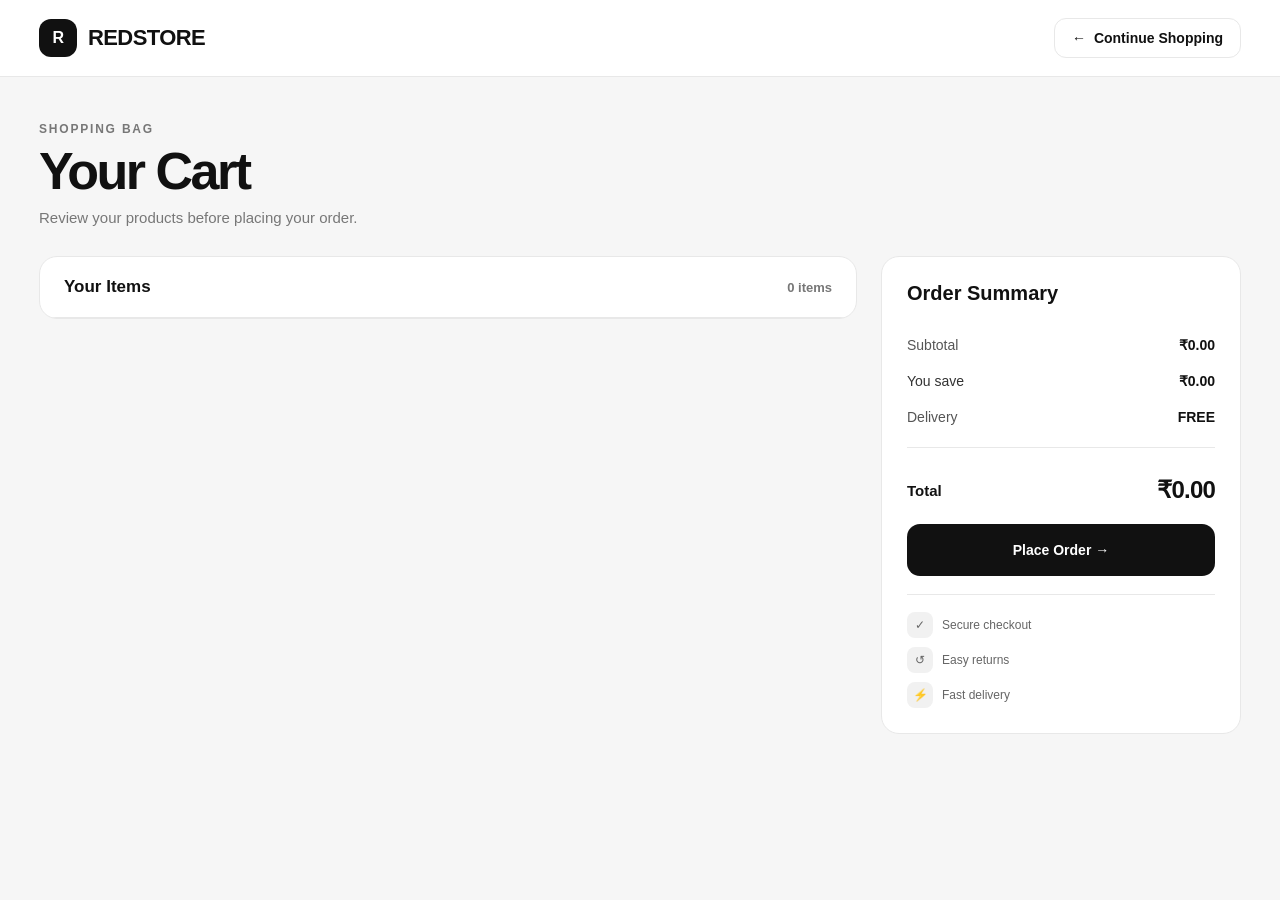
<file: templates/addtocart.html>
<!DOCTYPE html>
<html lang="en">
<head>
    <meta charset="UTF-8">
    <meta name="viewport" content="width=device-width, initial-scale=1.0">

    <title>Your Cart | RedStore</title>

    <style>
        * {
            margin: 0;
            padding: 0;
            box-sizing: border-box;
        }

        :root {
            --black: #111111;
            --dark: #1b1b1b;
            --white: #ffffff;
            --soft: #f6f6f6;
            --border: #e8e8e8;
            --muted: #777777;
            --danger: #222222;
            --radius: 18px;
        }

        body {
            font-family:
                Inter,
                "Segoe UI",
                Arial,
                sans-serif;
            background: var(--soft);
            color: var(--black);
            min-height: 100vh;
        }

        button,
        a {
            font: inherit;
        }

        button {
            cursor: pointer;
        }

        a {
            color: inherit;
            text-decoration: none;
        }

        /* =========================
           HEADER
        ========================= */

        .cart-header {
            background: var(--white);
            border-bottom: 1px solid var(--border);
            position: sticky;
            top: 0;
            z-index: 100;
        }

        .header-inner {
            max-width: 1250px;
            min-height: 76px;
            margin: auto;
            padding: 0 24px;

            display: flex;
            align-items: center;
            justify-content: space-between;
            gap: 20px;
        }

        .brand {
            display: flex;
            align-items: center;
            gap: 11px;
            font-size: 22px;
            font-weight: 900;
            letter-spacing: -0.6px;
        }

        .brand-mark {
            width: 38px;
            height: 38px;
            background: var(--black);
            color: var(--white);
            border-radius: 12px;

            display: grid;
            place-items: center;

            font-size: 16px;
        }

        .back-home {
            display: inline-flex;
            align-items: center;
            gap: 8px;

            padding: 11px 17px;
            border: 1px solid var(--border);
            border-radius: 12px;

            font-size: 14px;
            font-weight: 700;

            transition: .25s ease;
        }

        .back-home:hover {
            background: var(--black);
            color: var(--white);
            border-color: var(--black);
        }

        /* =========================
           MAIN
        ========================= */

        .page {
            max-width: 1250px;
            margin: auto;
            padding: 45px 24px 70px;
        }

        .page-heading {
            margin-bottom: 30px;
        }

        .eyebrow {
            color: var(--muted);
            font-size: 12px;
            font-weight: 800;
            letter-spacing: 1.8px;
            text-transform: uppercase;
            margin-bottom: 9px;
        }

        .page-heading h1 {
            font-size: clamp(32px, 5vw, 52px);
            line-height: 1;
            letter-spacing: -2.5px;
            margin-bottom: 12px;
        }

        .page-heading p {
            color: var(--muted);
            font-size: 15px;
        }

        /* =========================
           CART LAYOUT
        ========================= */

        .cart-layout {
            display: grid;
            grid-template-columns: minmax(0, 1fr) 360px;
            gap: 24px;
            align-items: start;
        }

        .cart-card {
            background: var(--white);
            border: 1px solid var(--border);
            border-radius: var(--radius);
            overflow: hidden;
        }

        .cart-top {
            padding: 20px 24px;
            border-bottom: 1px solid var(--border);

            display: flex;
            align-items: center;
            justify-content: space-between;
        }

        .cart-top h2 {
            font-size: 17px;
        }

        #item-count {
            color: var(--muted);
            font-size: 13px;
            font-weight: 700;
        }

        /* =========================
           CART ITEM
        ========================= */

        #cart-body {
            padding: 0 24px;
        }

        .cart-item {
            min-height: 125px;
            padding: 20px 0;

            display: grid;
            grid-template-columns: 88px minmax(0, 1fr) auto;
            gap: 18px;
            align-items: center;

            border-bottom: 1px solid var(--border);
        }

        .cart-item:last-child {
            border-bottom: none;
        }

        .product-image {
            width: 88px;
            height: 88px;

            border-radius: 15px;
            border: 1px solid var(--border);
            background: #fafafa;

            display: grid;
            place-items: center;
            overflow: hidden;
        }

        .product-image img {
            width: 100%;
            height: 100%;
            object-fit: contain;
            padding: 8px;
        }

        .product-name {
            font-size: 16px;
            font-weight: 800;
            line-height: 1.35;
            margin-bottom: 8px;
        }

        .price-row {
            display: flex;
            align-items: center;
            gap: 9px;
            flex-wrap: wrap;
        }

        .selling-price {
            font-size: 15px;
            font-weight: 900;
        }

        .original-price {
            color: #999;
            font-size: 13px;
            text-decoration: line-through;
        }

        .save-badge {
            background: #f0f0f0;
            color: #333;

            border-radius: 7px;
            padding: 4px 7px;

            font-size: 10px;
            font-weight: 900;
        }

        .item-actions {
            display: flex;
            align-items: center;
            gap: 14px;
            margin-top: 12px;
        }

        .qty {
            height: 38px;
            display: inline-flex;
            align-items: center;

            border: 1px solid var(--border);
            border-radius: 10px;
            overflow: hidden;
        }

        .qty button {
            width: 36px;
            height: 100%;

            border: 0;
            background: var(--white);
            color: var(--black);

            font-size: 18px;
            font-weight: 800;
        }

        .qty button:hover {
            background: #f2f2f2;
        }

        .qty-value {
            min-width: 34px;
            text-align: center;
            font-size: 13px;
            font-weight: 900;
        }

        .remove-btn {
            border: 0;
            background: transparent;
            color: #777;
            font-size: 12px;
            font-weight: 800;
        }

        .remove-btn:hover {
            color: var(--black);
            text-decoration: underline;
        }

        .item-total {
            text-align: right;
            font-size: 16px;
            font-weight: 900;
            white-space: nowrap;
        }

        /* =========================
           SUMMARY
        ========================= */

        .summary {
            background: var(--white);
            border: 1px solid var(--border);
            border-radius: var(--radius);
            padding: 25px;

            position: sticky;
            top: 100px;
        }

        .summary h2 {
            font-size: 20px;
            margin-bottom: 22px;
        }

        .summary-row {
            display: flex;
            justify-content: space-between;
            gap: 15px;

            padding: 10px 0;

            color: #555;
            font-size: 14px;
        }

        .summary-row strong {
            color: var(--black);
        }

        .discount {
            color: #333 !important;
        }

        .summary-divider {
            height: 1px;
            background: var(--border);
            margin: 12px 0;
        }

        .total-row {
            display: flex;
            align-items: center;
            justify-content: space-between;

            padding: 16px 0 20px;
        }

        .total-row span {
            font-size: 15px;
            font-weight: 800;
        }

        .total-row strong {
            font-size: 24px;
            letter-spacing: -0.8px;
        }

        /* =========================
           CHECKOUT BUTTON
        ========================= */

        .checkout-btn {
            width: 100%;
            height: 52px;

            border: 0;
            border-radius: 13px;

            background: var(--black);
            color: var(--white);

            font-size: 14px;
            font-weight: 900;

            transition:
                transform .2s ease,
                background .2s ease;
        }

        .checkout-btn:hover:not(:disabled) {
            background: #2b2b2b;
            transform: translateY(-2px);
        }

        .checkout-btn:disabled {
            background: #d7d7d7;
            color: #888;
            cursor: not-allowed;
        }

        .login-note {
            display: none;

            margin-top: 12px;
            padding: 12px;

            background: #f5f5f5;
            border-radius: 10px;

            font-size: 12px;
            line-height: 1.5;
            color: #555;
        }

        .login-note.show {
            display: block;
        }

        .login-link {
            font-weight: 900;
            text-decoration: underline;
        }

        .secure-box {
            margin-top: 18px;
            padding-top: 17px;
            border-top: 1px solid var(--border);

            display: grid;
            gap: 9px;
        }

        .secure-item {
            display: flex;
            align-items: center;
            gap: 9px;

            color: #666;
            font-size: 12px;
        }

        .secure-icon {
            width: 26px;
            height: 26px;

            background: #f1f1f1;
            border-radius: 8px;

            display: grid;
            place-items: center;

            font-size: 12px;
        }

        /* =========================
           EMPTY STATE
        ========================= */

        .empty {
            padding: 75px 25px;
            text-align: center;
        }

        .empty-icon {
            width: 70px;
            height: 70px;
            margin: 0 auto 18px;

            background: var(--black);
            color: var(--white);

            border-radius: 22px;

            display: grid;
            place-items: center;

            font-size: 28px;
        }

        .empty h2 {
            font-size: 24px;
            margin-bottom: 8px;
        }

        .empty p {
            color: var(--muted);
            margin-bottom: 22px;
        }

        .shop-btn {
            display: inline-flex;
            align-items: center;
            justify-content: center;

            padding: 12px 20px;

            background: var(--black);
            color: var(--white);

            border-radius: 11px;

            font-size: 13px;
            font-weight: 800;
        }

        /* =========================
           LOGIN MODAL
        ========================= */

        .modal {
            position: fixed;
            inset: 0;

            background: rgba(0,0,0,.55);

            display: none;
            align-items: center;
            justify-content: center;

            padding: 20px;
            z-index: 999;
        }

        .modal.active {
            display: flex;
        }

        .modal-box {
            width: min(430px, 100%);
            background: white;
            border-radius: 20px;
            padding: 28px;
            box-shadow: 0 30px 80px rgba(0,0,0,.25);
        }

        .modal-icon {
            width: 48px;
            height: 48px;

            background: var(--black);
            color: white;

            border-radius: 14px;

            display: grid;
            place-items: center;

            margin-bottom: 18px;
        }

        .modal-box h3 {
            font-size: 23px;
            margin-bottom: 8px;
        }

        .modal-box p {
            color: var(--muted);
            font-size: 13px;
            line-height: 1.6;
            margin-bottom: 22px;
        }

        .modal-actions {
            display: flex;
            gap: 10px;
        }

        .modal-actions a,
        .modal-actions button {
            flex: 1;
            height: 46px;

            border-radius: 11px;
            border: 1px solid var(--border);

            display: grid;
            place-items: center;

            font-size: 13px;
            font-weight: 800;
        }

        .go-login {
            background: var(--black);
            color: white;
            border-color: var(--black) !important;
        }

        .cancel-btn {
            background: white;
            color: var(--black);
        }

        /* =========================
           RESPONSIVE
        ========================= */

        @media (max-width: 900px) {
            .cart-layout {
                grid-template-columns: 1fr;
            }

            .summary {
                position: static;
            }
        }

        @media (max-width: 650px) {
            .header-inner {
                min-height: 66px;
                padding: 0 16px;
            }

            .brand {
                font-size: 19px;
            }

            .brand-mark {
                width: 34px;
                height: 34px;
            }

            .page {
                padding: 30px 14px 45px;
            }

            .page-heading {
                margin-bottom: 22px;
            }

            .page-heading h1 {
                font-size: 35px;
            }

            .cart-top {
                padding: 17px;
            }

            #cart-body {
                padding: 0 17px;
            }

            .cart-item {
                grid-template-columns: 70px minmax(0, 1fr);
                gap: 13px;
            }

            .product-image {
                width: 70px;
                height: 70px;
            }

            .item-total {
                grid-column: 2;
                text-align: left;
                margin-top: -4px;
            }

            .item-actions {
                gap: 9px;
            }

            .summary {
                padding: 20px;
            }

            .back-home {
                padding: 9px 12px;
                font-size: 12px;
            }
        }

        @media (max-width: 420px) {
            .back-home span {
                display: none;
            }

            .cart-item {
                grid-template-columns: 60px minmax(0, 1fr);
            }

            .product-image {
                width: 60px;
                height: 60px;
            }

            .product-name {
                font-size: 14px;
            }
        }
    </style>
</head>

<body>

<header class="cart-header">
    <div class="header-inner">

        <a href="/" class="brand">
            <span class="brand-mark">R</span>
            <span>REDSTORE</span>
        </a>

        <a href="/" class="back-home">
            ← <span>Continue Shopping</span>
        </a>

    </div>
</header>


<main class="page">

    <div class="page-heading">
        <div class="eyebrow">Shopping bag</div>
        <h1>Your Cart</h1>
        <p>Review your products before placing your order.</p>
    </div>


    <div class="cart-layout">

        <!-- CART -->
        <section class="cart-card">

            <div class="cart-top">
                <h2>Your Items</h2>
                <span id="item-count">0 items</span>
            </div>

            <div id="cart-body"></div>

        </section>


        <!-- SUMMARY -->
        <aside class="summary">

            <h2>Order Summary</h2>

            <div class="summary-row">
                <span>Subtotal</span>
                <strong id="subtotal">₹0.00</strong>
            </div>

            <div class="summary-row discount">
                <span>You save</span>
                <strong id="discount">₹0.00</strong>
            </div>

            <div class="summary-row">
                <span>Delivery</span>
                <strong id="delivery">FREE</strong>
            </div>

            <div class="summary-divider"></div>

            <div class="total-row">
                <span>Total</span>
                <strong id="total">₹0.00</strong>
            </div>

            <button
                id="checkout-btn"
                class="checkout-btn"
                type="button">
                Place Order →
            </button>

            <div id="login-note" class="login-note">
                Please
                <a href="/login" class="login-link">login</a>
                before placing your order.
            </div>

            <div class="secure-box">

                <div class="secure-item">
                    <span class="secure-icon">✓</span>
                    Secure checkout
                </div>

                <div class="secure-item">
                    <span class="secure-icon">↺</span>
                    Easy returns
                </div>

                <div class="secure-item">
                    <span class="secure-icon">⚡</span>
                    Fast delivery
                </div>

            </div>

        </aside>

    </div>

</main>


<!-- LOGIN MODAL -->

<div class="modal" id="login-modal">

    <div class="modal-box">

        <div class="modal-icon">🔒</div>

        <h3>Login Required</h3>

        <p>
            Please login to your account before placing an order.
            Your cart items will remain saved.
        </p>

        <div class="modal-actions">

            <button
                class="cancel-btn"
                id="close-modal">
                Cancel
            </button>

            <a
                href="/login"
                class="go-login">
                Login
            </a>

        </div>

    </div>

</div>

<script>

    /* ==========================================
       CART DATA
    ========================================== */

    let cartItems = [];

    try {

        const storedCart =
            JSON.parse(
                localStorage.getItem("cart")
            );

        cartItems =
            Array.isArray(storedCart)
                ? storedCart
                : [];

    } catch (error) {

        cartItems = [];

    }


    /* ==========================================
       DOM ELEMENTS
    ========================================== */

    const cartBody =
        document.getElementById("cart-body");

    const itemCount =
        document.getElementById("item-count");

    const subtotalElement =
        document.getElementById("subtotal");

    const discountElement =
        document.getElementById("discount");

    const totalElement =
        document.getElementById("total");

    const checkoutBtn =
        document.getElementById("checkout-btn");

    const loginNote =
        document.getElementById("login-note");

    const loginModal =
        document.getElementById("login-modal");

    const closeModal =
        document.getElementById("close-modal");


    /* ==========================================
       LOGIN STATUS
       
       Flask session is the source of truth.
       No localStorage login check.
    ========================================== */

    let userLoggedIn =
        {{ 'true' if user_logged_in else 'false' }};


    /* ==========================================
       FORMAT MONEY
    ========================================== */

    function money(value) {

        return "₹" +
            Number(value || 0)
                .toLocaleString("en-IN", {
                    minimumFractionDigits: 2,
                    maximumFractionDigits: 2
                });

    }


    /* ==========================================
       SAVE CART
    ========================================== */

    function saveCart() {

        localStorage.setItem(
            "cart",
            JSON.stringify(cartItems)
        );

    }


    /* ==========================================
       RENDER CART
    ========================================== */

    function renderCart() {

        cartBody.innerHTML = "";


        /* Empty cart */

        if (cartItems.length === 0) {

            cartBody.innerHTML = `
                <div class="empty">

                    <div class="empty-icon">
                        🛒
                    </div>

                    <h2>Your cart is empty</h2>

                    <p>
                        Looks like you haven't added
                        anything to your cart yet.
                    </p>

                    <a href="/" class="shop-btn">
                        Start Shopping →
                    </a>

                </div>
            `;

            updateSummary();
            updateCheckoutState();

            return;
        }


        /* Cart items */

        cartItems.forEach(
            (item, index) => {

                const price =
                    Number(item.price) || 0;


                const originalPrice =
                    Number(item.originalPrice)
                    || price;


                const quantity =
                    Math.max(
                        1,
                        Number(item.quantity) || 1
                    );


                const finalPrice =
                    price * quantity;


                const saving =
                    Math.max(
                        0,
                        (originalPrice - price)
                        * quantity
                    );


                const article =
                    document.createElement(
                        "article"
                    );


                article.className =
                    "cart-item";


                article.innerHTML = `

                    <div class="product-image">

                        <img
                            src="${escapeHTML(
                                item.image || ""
                            )}"
                            alt="${escapeHTML(
                                item.name || "Product"
                            )}"
                            onerror="
                                this.style.display='none'
                            "
                        >

                    </div>


                    <div>

                        <div class="product-name">
                            ${escapeHTML(
                                item.name || "Product"
                            )}
                        </div>


                        <div class="price-row">

                            <span class="selling-price">
                                ${money(price)}
                            </span>

                            ${
                                originalPrice > price
                                ? `
                                    <span class="original-price">
                                        ${money(
                                            originalPrice
                                        )}
                                    </span>

                                    <span class="save-badge">
                                        SAVE ${money(
                                            originalPrice - price
                                        )}
                                    </span>
                                  `
                                : ""
                            }

                        </div>


                        <div class="item-actions">

                            <div class="qty">

                                <button
                                    type="button"
                                    onclick="
                                        updateQuantity(
                                            ${index},
                                            -1
                                        )
                                    ">
                                    −
                                </button>


                                <span class="qty-value">
                                    ${quantity}
                                </span>


                                <button
                                    type="button"
                                    onclick="
                                        updateQuantity(
                                            ${index},
                                            1
                                        )
                                    ">
                                    +
                                </button>

                            </div>


                            <button
                                type="button"
                                class="remove-btn"
                                onclick="
                                    removeItem(
                                        ${index}
                                    )
                                ">
                                Remove
                            </button>

                        </div>

                    </div>


                    <div class="item-total">
                        ${money(finalPrice)}
                    </div>

                `;


                cartBody.appendChild(article);

            }
        );


        saveCart();

        updateSummary();

        updateCheckoutState();

    }


    /* ==========================================
       UPDATE QUANTITY
    ========================================== */

    function updateQuantity(
        index,
        change
    ) {

        if (!cartItems[index]) {
            return;
        }


        const current =
            Number(
                cartItems[index].quantity
            ) || 1;


        const next =
            current + change;


        if (next < 1) {
            return;
        }


        cartItems[index].quantity =
            next;


        renderCart();

    }


    /* ==========================================
       REMOVE ITEM
    ========================================== */

    function removeItem(index) {

        if (!cartItems[index]) {
            return;
        }


        cartItems.splice(
            index,
            1
        );


        renderCart();

    }


    /* ==========================================
       UPDATE ORDER SUMMARY
    ========================================== */

    function updateSummary() {

        let subtotal = 0;

        let originalTotal = 0;

        let totalItems = 0;


        cartItems.forEach(
            item => {

                const price =
                    Number(item.price) || 0;


                const originalPrice =
                    Number(item.originalPrice)
                    || price;


                const quantity =
                    Math.max(
                        1,
                        Number(item.quantity) || 1
                    );


                subtotal +=
                    price * quantity;


                originalTotal +=
                    originalPrice * quantity;


                totalItems +=
                    quantity;

            }
        );


        const discount =
            Math.max(
                0,
                originalTotal - subtotal
            );


        subtotalElement.textContent =
            money(subtotal);


        discountElement.textContent =
            money(discount);


        totalElement.textContent =
            money(subtotal);


        itemCount.textContent =
            totalItems +
            (
                totalItems === 1
                    ? " item"
                    : " items"
            );

    }


    /* ==========================================
       UPDATE CHECKOUT STATE
    ========================================== */

    function updateCheckoutState() {

        const hasItems =
            cartItems.length > 0;


        /* No items */

        if (!hasItems) {

            checkoutBtn.disabled =
                true;


            checkoutBtn.textContent =
                "Cart is Empty";


            loginNote.classList.remove(
                "show"
            );


            return;
        }


        /* User NOT logged in */

        if (!userLoggedIn) {

            checkoutBtn.disabled =
                false;


            checkoutBtn.textContent =
                "Login to Place Order →";


            loginNote.classList.add(
                "show"
            );


            return;
        }


        /* User logged in */

        checkoutBtn.disabled =
            false;


        checkoutBtn.textContent =
            "Place Order →";


        loginNote.classList.remove(
            "show"
        );

    }


    /* ==========================================
       PLACE ORDER
    ========================================== */

    checkoutBtn.addEventListener(
        "click",
        function () {

            /* Cart empty */

            if (cartItems.length === 0) {

                return;

            }


            /* User NOT logged in */

            if (!userLoggedIn) {

                loginModal.classList.add(
                    "active"
                );

                return;

            }


            /* User logged in */

            window.location.href =
                "/order";

        }
    );


    /* ==========================================
       CLOSE LOGIN MODAL
    ========================================== */

    closeModal.addEventListener(
        "click",
        function () {

            loginModal.classList.remove(
                "active"
            );

        }
    );


    /* ==========================================
       CLOSE MODAL ON BACKDROP CLICK
    ========================================== */

    loginModal.addEventListener(
        "click",
        function (event) {

            if (
                event.target ===
                loginModal
            ) {

                loginModal.classList.remove(
                    "active"
                );

            }

        }
    );


    /* ==========================================
       ESCAPE KEY
    ========================================== */

    document.addEventListener(
        "keydown",
        function (event) {

            if (
                event.key === "Escape"
            ) {

                loginModal.classList.remove(
                    "active"
                );

            }

        }
    );


    /* ==========================================
       HTML ESCAPE
    ========================================== */

    function escapeHTML(value) {

        return String(value)
            .replace(
                /&/g,
                "&amp;"
            )
            .replace(
                /</g,
                "&lt;"
            )
            .replace(
                />/g,
                "&gt;"
            )
            .replace(
                /"/g,
                "&quot;"
            )
            .replace(
                /'/g,
                "&#039;"
            );

    }


    /* ==========================================
       INITIALIZE
    ========================================== */

    renderCart();

</script>
</body>
</html>
</file>
